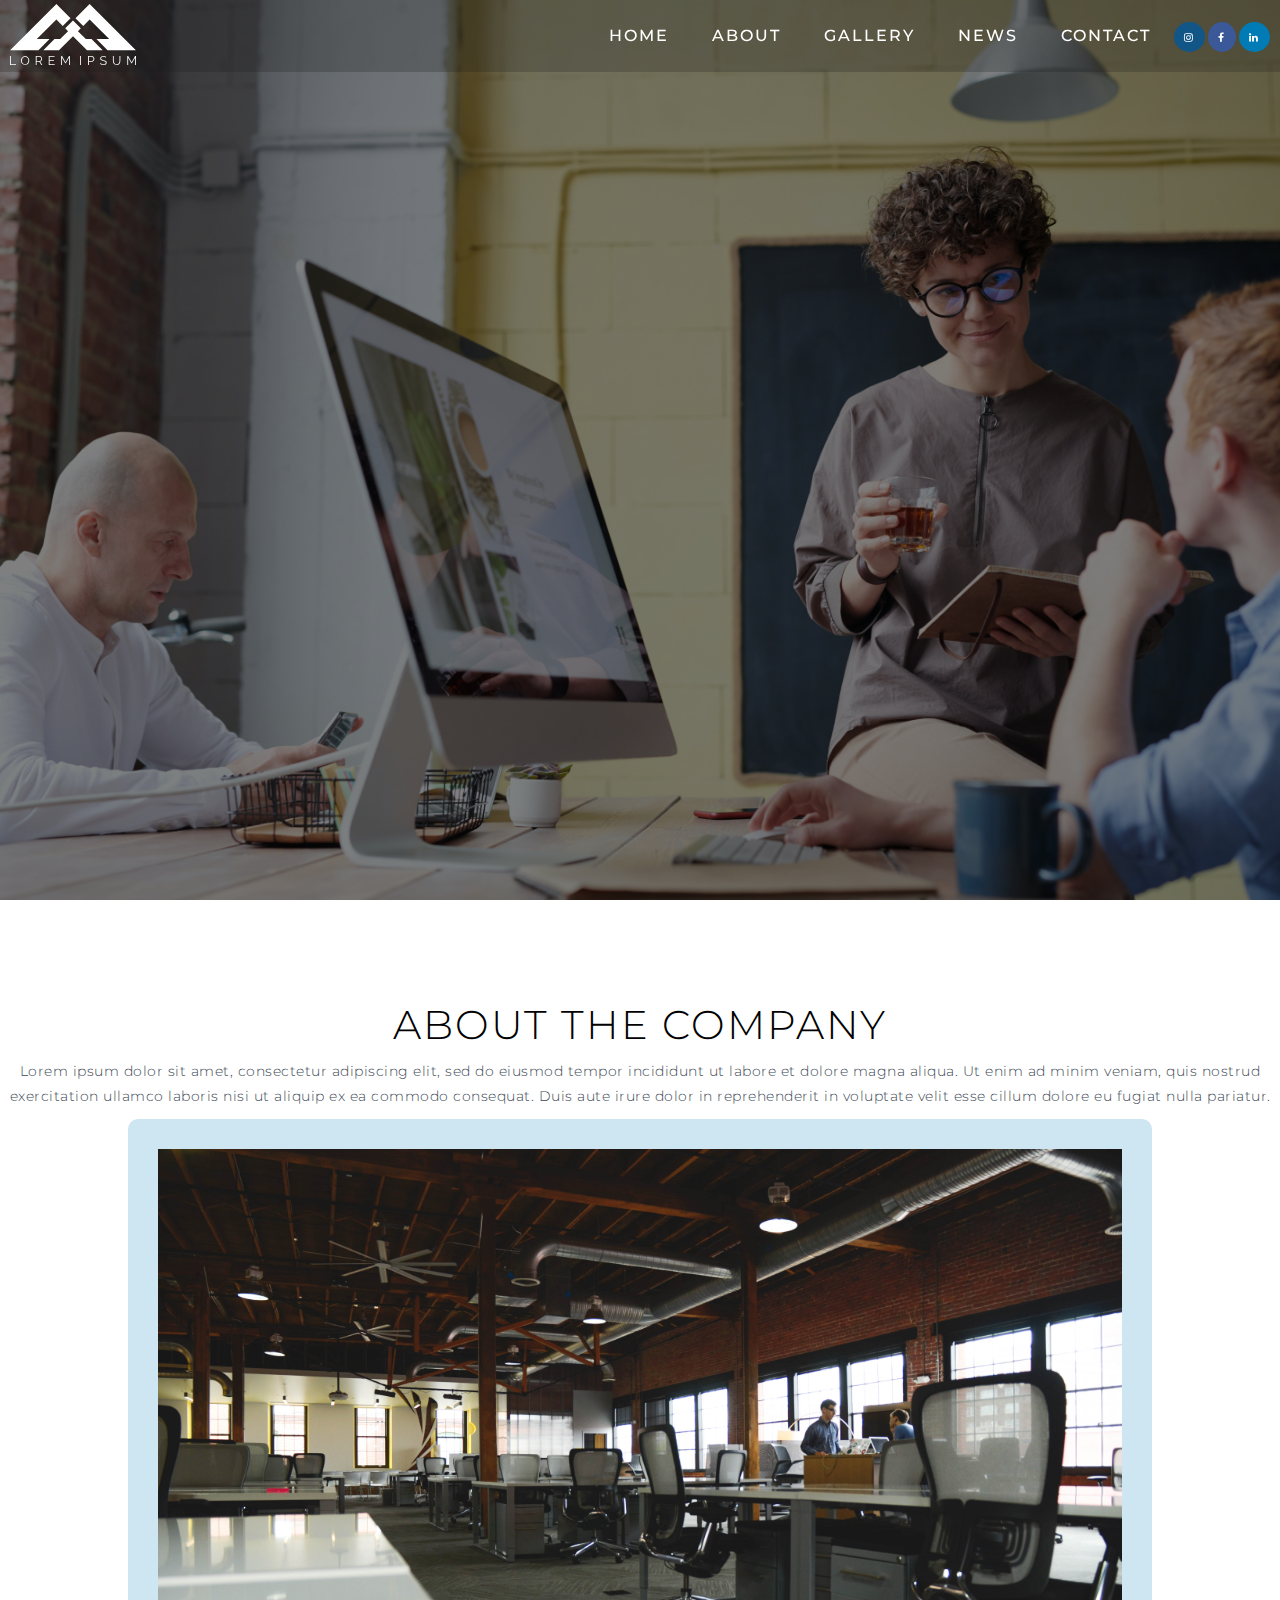
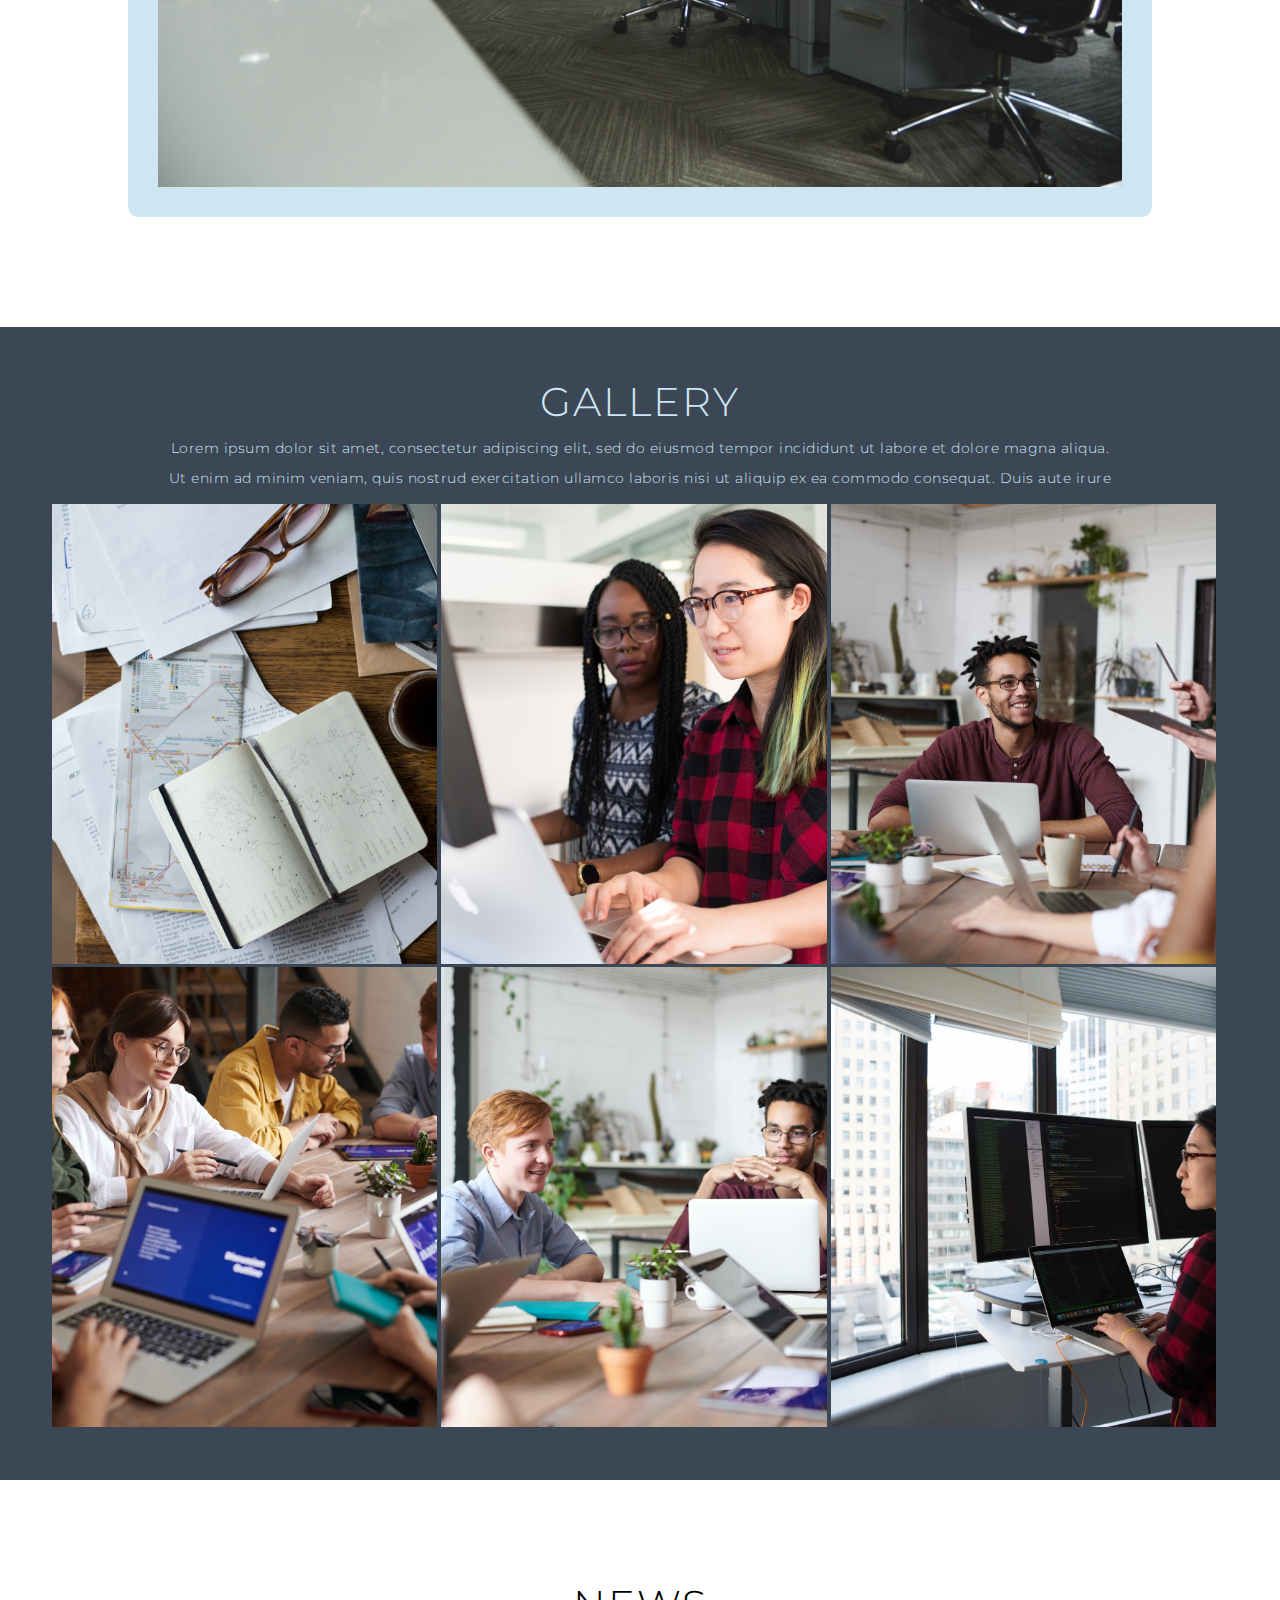
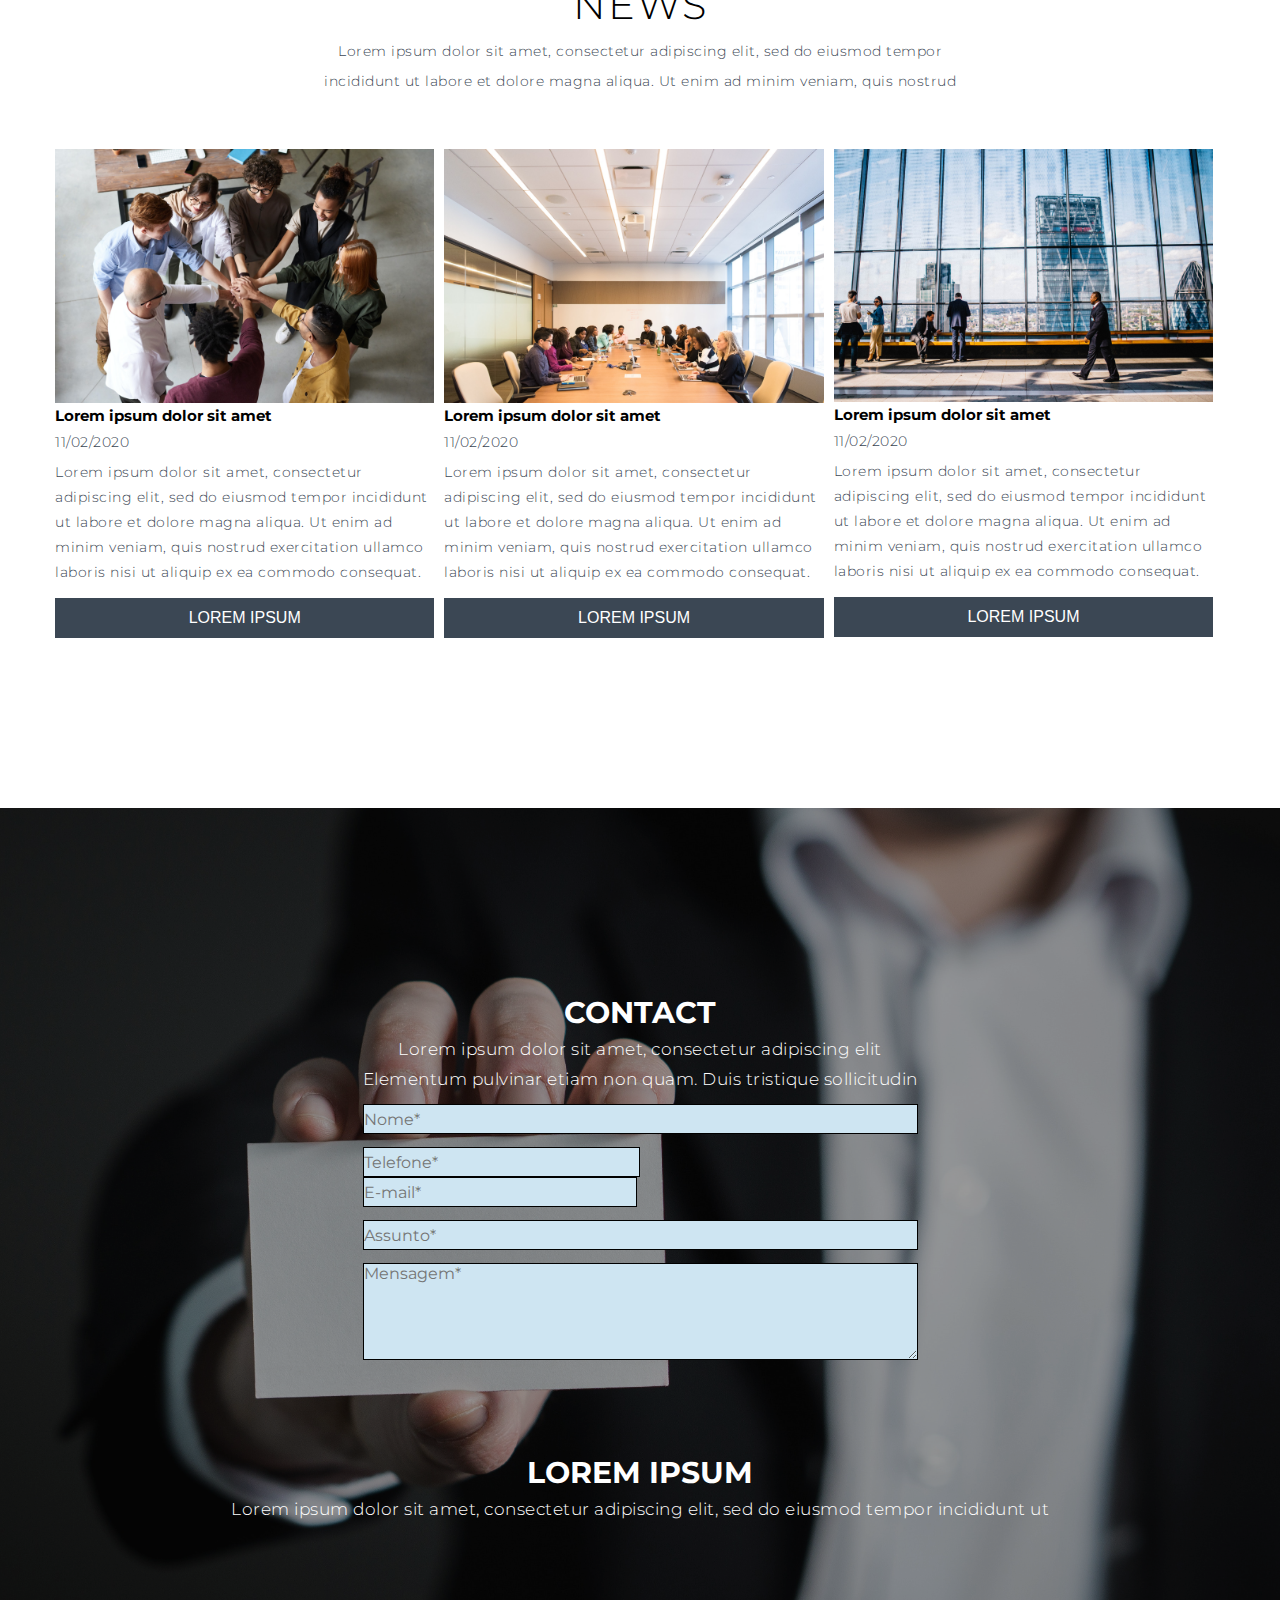
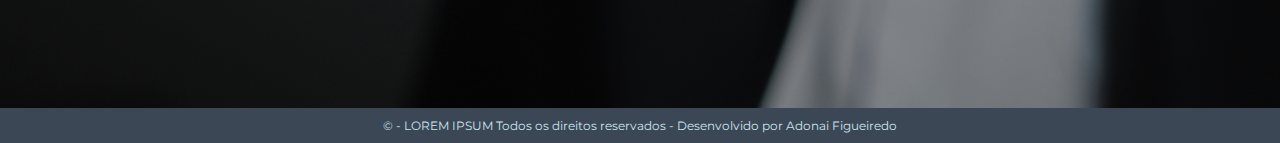
<file: one-page/index.html>
<!DOCTYPE html>
<html lang="pt-BR">
<head>
    <meta charset="UTF-8">
    <meta name="viewport" content="width=device-width, initial-scale=1.0">
    <link rel="stylesheet" href="https://cdnjs.cloudflare.com/ajax/libs/font-awesome/4.7.0/css/font-awesome.min.css">
    <title>ONE PAGE</title>
    <link rel="stylesheet" href="style.css">
</head>
<body>

  <section id="header">
    <div class="header container">
      <div class="nav-bar">
        <div class="brand">
          <a href="#"><img src="img/logo.svg" alt="logo"></a>
        </div>
        <div class="nav-list">
          <div class="hamburguer">
            <div class="bar"></div>
          </div>
          <ul>
            <li><a href="#banner" data-after="HOME">HOME</a></li>
            <li><a href="#about" data-after="SOBRE">ABOUT</a></li>
            <li><a href="#gallery" data-after="GALERIA">GALLERY</a></li>
            <li><a href="#news" data-after="NOTÍCIAS">NEWS</a></li>
            <li><a href="#contact" data-after="CONTATO">CONTACT</a></li>
            <li><a href="https://instagram.com" target="_blank" class="fa fa-instagram"></a></li>
            <li><a href="https://facebook.com" target="_blank" class="fa fa-facebook"></a></li>
            <li><a href="https://linkedin.com" target="_blank" class="fa fa-linkedin"></a></li>
          </ul>
        </div>
      </div>
    </div>
  </section>

  <section id=banner>
      <div class="banner container">
          <div>
              <h1>Lorem ipsum <span></span></h1>
              <h2>dolor sit amet, <span></span></h2>
              <h2>consectetur adipiscing elit<span></span></h2>
          </div>
      </div>
  </section>

  <section id="about">
      <div class="about container">
          <div class="about-top">
              <h1 class="about-title">ABOUT THE COMPANY</h1>
              <P>Lorem ipsum dolor sit amet, consectetur adipiscing elit, sed do eiusmod tempor 
                  incididunt ut labore et dolore magna aliqua. Ut enim ad minim veniam, quis nostrud 
                  exercitation ullamco laboris nisi ut aliquip ex ea commodo consequat. Duis aute irure
                  dolor in reprehenderit in voluptate velit esse cillum dolore eu fugiat nulla pariatur.</P>
          </div>
          <div class="about-bottom">
              <div class="about-item">
                  <img src="img/about.jpg" alt="about">
              </div>
          </div>
      </div>
  </section>

  <section id="gallery">
    <h1 class="gallery-title">GALLERY</h1>
    <p>Lorem ipsum dolor sit amet, consectetur adipiscing elit, 
        sed do eiusmod tempor incididunt ut labore et dolore magna aliqua.</p>
    <p>Ut enim ad minim veniam, quis nostrud exercitation ullamco laboris 
        nisi ut aliquip ex ea commodo consequat. Duis aute irure </p><br>
    <div class="responsive">
        <div class="gallery">
          <a target="_blank" href="img/galeria1.jpg">
            <img src="img/galeria1.jpg" alt="galeria1">
          </a>
        </div>
      </div>
      <div class="responsive">
        <div class="gallery">
          <a target="_blank" href="img/galeria2.jpg">
            <img src="img/galeria2.jpg" alt="galeria2">
          </a>
        </div>
      </div>
      <div class="responsive">
        <div class="gallery">
          <a target="_blank" href="img/galeria3.jpg">
            <img src="img/galeria3.jpg" alt="galeria3">
          </a>
        </div>
      </div>
      <div class="responsive">
        <div class="gallery">
          <a target="_blank" href="img/galeria4.jpg">
            <img src="img/galeria4.jpg" alt="galeria4">
          </a>
        </div>
    </div>
      <div class="responsive">
        <div class="gallery">
          <a target="_blank" href="img/galeria5.jpg">
            <img src="img/galeria5.jpg" alt="galeria5">
          </a>
        </div>
      </div>
      <div class="responsive">
        <div class="gallery">
          <a target="_blank" href="img/galeria6.jpg">
            <img src="img/galeria6.jpg" alt="galeria6">
          </a>
        </div>
      </div>
    <div class="clearfix"></div>
  </section>

  <section id="news">
    <div class="news container">
      <div class="news-top">
        <h1 class="news-title">NEWS</h1>
        <p>Lorem ipsum dolor sit amet, consectetur adipiscing elit, sed do eiusmod tempor</p>
        <p>incididunt ut labore et dolore magna aliqua. Ut enim ad minim veniam, quis nostrud</p>
      </div>
      <div class="news-bottom">
        <div class="about-item">
          <div class="img">
              <img src="img/news1.jpg"/>
              <h2>Lorem ipsum dolor sit amet</h2>
              <p>11/02/2020</p>
              <p>Lorem ipsum dolor sit amet, consectetur adipiscing elit, sed do eiusmod tempor 
                incididunt ut labore et dolore magna aliqua. Ut enim ad minim veniam, quis nostrud 
                exercitation ullamco laboris nisi ut aliquip ex ea commodo consequat.</p><br>
              <button class="btnnews">LOREM IPSUM</button>
          </div>
          <div class="img">
            <img src="img/news2.jpg"/>
            <h2>Lorem ipsum dolor sit amet</h2>
            <p>11/02/2020</p>
            <p>Lorem ipsum dolor sit amet, consectetur adipiscing elit, sed do eiusmod tempor 
              incididunt ut labore et dolore magna aliqua. Ut enim ad minim veniam, quis nostrud 
              exercitation ullamco laboris nisi ut aliquip ex ea commodo consequat.</p><br>
            <button class="btnnews">LOREM IPSUM</button>
          </div>
          <div class="img">
            <img src="img/news3.jpg"/>
            <h2>Lorem ipsum dolor sit amet</h2>
            <p>11/02/2020</p>
            <p>Lorem ipsum dolor sit amet, consectetur adipiscing elit, sed do eiusmod tempor 
              incididunt ut labore et dolore magna aliqua. Ut enim ad minim veniam, quis nostrud 
              exercitation ullamco laboris nisi ut aliquip ex ea commodo consequat.</p><br>
              <button class="btnnews">LOREM IPSUM</button>
          </div>
      </div>
    </div>
  </section>

  <section id="contact">
    <div class="contact container">
      <div>
        <h1>CONTACT</h1>
        <p>Lorem ipsum dolor sit amet, consectetur adipiscing elit</p>
        <p>Elementum pulvinar etiam non quam. Duis tristique sollicitudin</p><br>

        <div id="area">
            <form id="form" autocomplete="off">
              <input type="text" name="nome" id="nome" placeholder="Nome*" required><br> <br>
              <input type="text" name="telefone" id="telefone" placeholder="Telefone*" required> 
              <input type="text" name="email" id="email" placeholder="E-mail*" required><br> <br>
              <input type="text" name="assunto" id="assunto" placeholder="Assunto*" required><br> <br>
              <textarea name="mensagem" id="mensagem" cols="30" rows="5" placeholder="Mensagem*"></textarea>
            </form>
        </div>
      </div>
      <div class="data">
        <h1>LOREM IPSUM</h1>
        <P>
          Lorem ipsum dolor sit amet, consectetur adipiscing elit, sed do eiusmod tempor incididunt ut 
        </P>

      </div>
    </div>
  </section>
  
  <section id="footer">
    <div class="footer container">
      <div>
        <span>&copy; - LOREM IPSUM Todos os direitos reservados - Desenvolvido por Adonai Figueiredo</span>
      </div>
    </div>
  </section>
  <script src="script.js"></script>
</body>
</html>
</file>
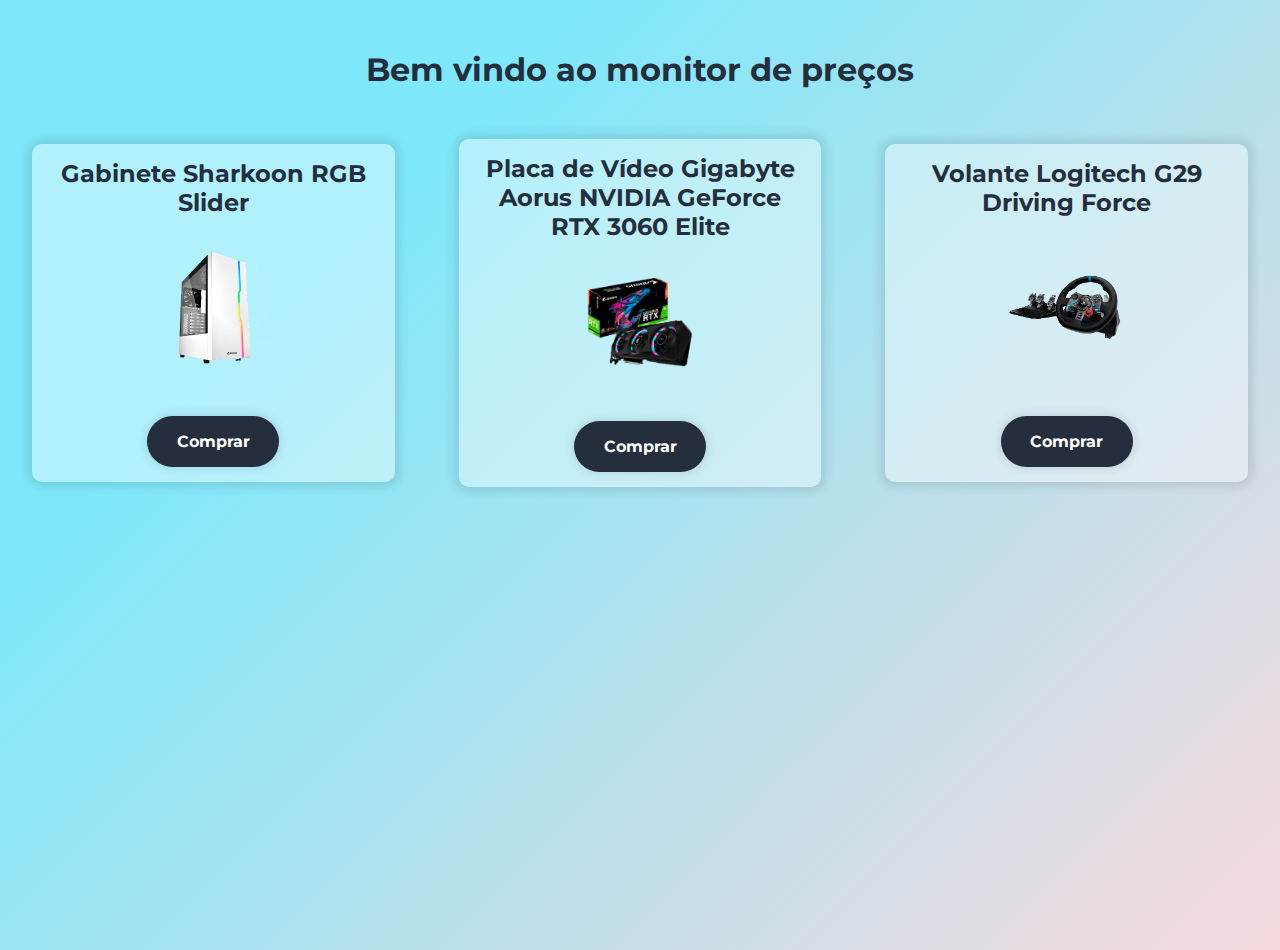
<file: price-bot/index.html>
<!DOCTYPE html>
<html lang="pt-BR">
<head>
    <meta charset="UTF-8">
    <meta http-equiv="X-UA-Compatible" content="IE=edge">
    <meta name="viewport" content="width=device-width, initial-scale=1.0">
    <link rel="stylesheet" href="style.css">
    <link rel="shortcut icon" href="./images/favicon.png">
    <script
        src="https://code.jquery.com/jquery-3.6.0.js"
        integrity="sha256-H+K7U5CnXl1h5ywQfKtSj8PCmoN9aaq30gDh27Xc0jk="
        crossorigin="anonymous">
    </script>
    <script src="../price-bot/script.js"></script>
    <title>Monitor de preços</title>
    
</head>
<body>
    <div>
        <!-- <img class="logo" src="./images/favicon.png" alt=""> -->
            
        <h1>Bem vindo ao monitor de preços</h1>
    </div>
    

    <section class="prd-container">
        <div class="prd-card gab-card">
            <h2>Gabinete Sharkoon RGB Slider</h2>
            <img src="./images/gabinete.png" alt="" class="prd-img">
            <ul class="gab">
                
            </ul>

            <a class="goto" target="_blank" href="https://www.kabum.com.br/produto/134770/">Comprar</a>

        </div>
        <div class="prd-card plc-card">
            <h2>Placa de Vídeo Gigabyte Aorus NVIDIA GeForce RTX 3060 Elite</h2>
            <img src="./images/placa.png" alt="" class="prd-img">
            <ul class="plc">
               
            </ul>

            <a class="goto" target="_blank" href="https://www.kabum.com.br/produto/167208/">Comprar</a>

        </div>
        <div class="prd-card vol-card">
            <h2>Volante Logitech G29 Driving Force</h2>
            <img src="./images/volante.png" alt="" class="prd-img">
            <ul class="vol">
                
            </ul>

            <a class="goto" target="_blank" href="https://www.kabum.com.br/produto/69305/">Comprar</a>

        </div>
    </section>

</body>


</html>
</file>
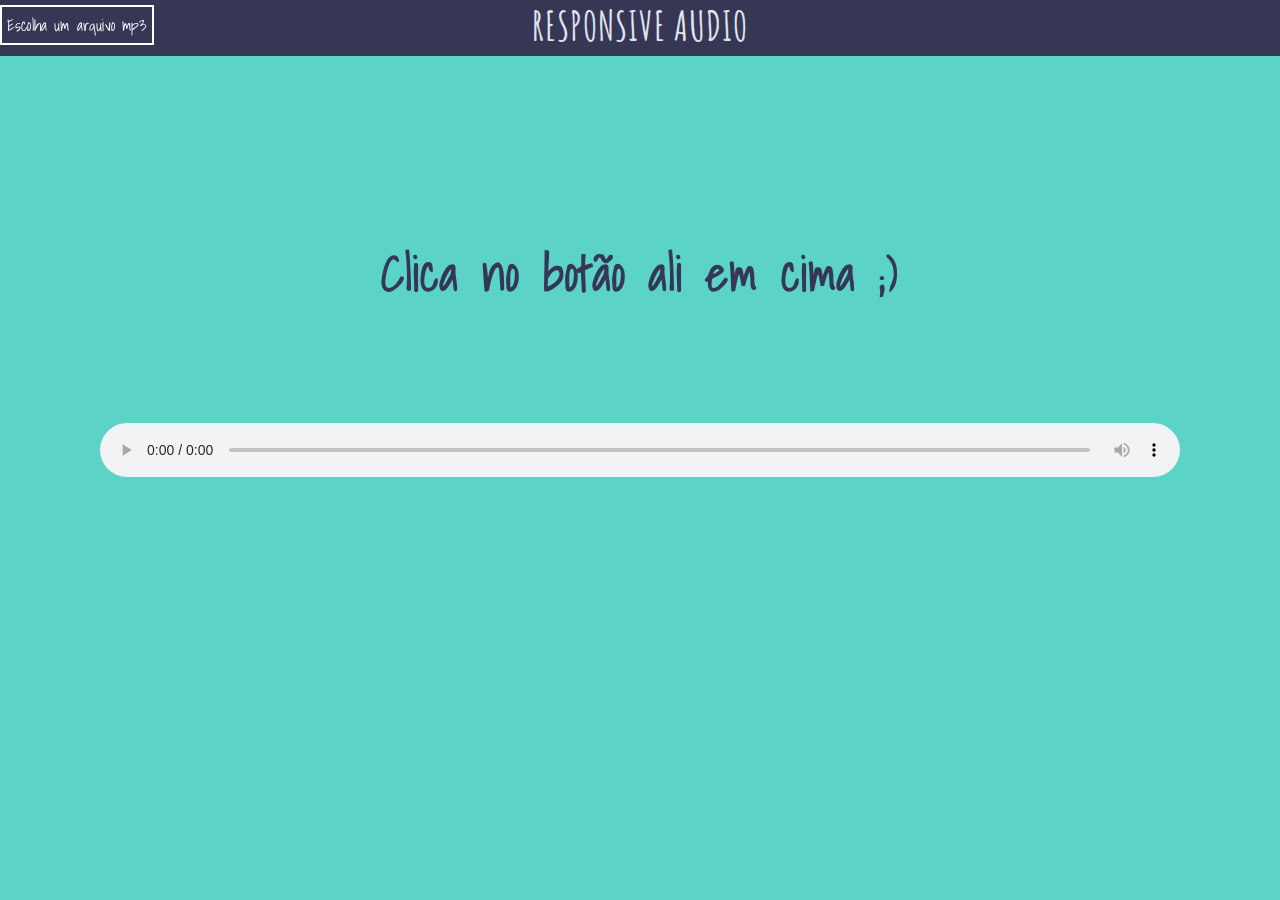
<file: responsive-audio/index.html>
<!DOCTYPE html>
<html>
<head>
	<meta charset="UTF-8" name="viewport" content="width=device-width, initial-scale=1">
	<title>Party</title>
	<link rel="stylesheet" href="style.css">
	<script src="script.js"></script>
</head>
<body>
	<div class="container" style= "background-color: #353755">
		<h1>RESPONSIVE AUDIO</h1>
	</div>
	
		<div class="wrapper" id="wrapper">
			<label onclick="mostrarGifs()" class="thefile" for="thefile">
				Escolha um arquivo mp3
			</label>
		</div>

		<input type="file" id="thefile" accept="audio/*"/>
		
		<canvas id="canvas"></canvas>
		
		<p class="text1">
			AND NOW...<br>
			LET'S PARTY!!!
		</p>
		<p class="text2">
			Clica no botão ali em cima ;)
		</p>	
		
		<audio id="audio"  controls></audio>
		
		<div style="display:none" id="hideGif">
			<ul class="strand">
				<li></li>
				<li></li>
				<li></li>
				<li></li>
				<li></li>
				<li></li>
				<li></li>
				<li></li>
				<li></li>
				<li></li>
				<li></li>
				<li></li>
				<li></li>
				<li></li>
				<li></li>
				<li></li>
				<li></li>
				<li></li>
				<li></li>
				<li></li>
				<li></li>
				<li></li>
				<li></li>
				<li></li>
				<li></li>
				<li></li>
				<li></li>
				<li></li>
				<li></li>
				<li></li>
				<li></li>
				<li></li>
				<li></li>
				<li></li>
				<li></li>
				<li></li>
				<li></li>
				<li></li>
				<li></li>
				<li></li>
				<li></li>
				<li></li>
			</ul>
			<img class="gif1" src="gifs/dancing1.gif"/>
			<img class="gif2" src="gifs/dancing2.gif"/>
			<img class="gif3" src="gifs/dancing3.gif"/>			
			<img class="gif4" src="gifs/dancing4.gif"/>
		</div>
		
	
</body>
</html>
</file>
<file: one-page/style.css>
@import url('https://fonts.googleapis.com/css2?family=Montserrat:wght@300;400;700&display=swap');
*{
    margin: 0;
    padding: 0;
    box-sizing: border-box;
}
html{
    font-size: 10px;
    font-family: 'Montserrat', sans-serif;
    scroll-behavior: smooth;
}
.container{
    min-height: 100vh;
    width: 100%;
    display: flex;
    align-items: center;
    justify-content: center;
}
img{
    height: 100%;
    width: 100%;
    object-fit: cover;
}
p{
    color: #3b4754;
    font-size: 1.4rem;
    margin-top: 5px;
    line-height: 2.5rem;
    font-weight: 300;
    letter-spacing: .05rem;
    text-align: center;
}
.fa{
    padding: 10px 10px !important;
    font-size: 10px !important;
    text-align: center;
    text-decoration: none;
    border-radius: 50%;
}
.fa-facebook{
    background: #3B5998;
    color: white;
}
.fa-instagram{
    background: #125688;
    color: white;
}
.fa-linkedin{
    background: #007bb5;
    color: white;
}
#header{
    position: fixed;
    z-index: 1000;
    left: 0;
    top: 0;
    width: 100vw;
    height: auto;
}
#header .header{
    min-height: 8vh;
    background-color: rgba(31, 30, 30, 0.24);
    transition: .3s ease background-color;
}
.header .nav-bar{
    display: flex;
    align-items: center;
    justify-content: space-between;
    width: 100%;
    height: 100%;
    max-width: 1300px;
    padding: 0 10px;
}
.brand{
    width: 10%;
}
#header .nav-list ul{
    list-style: none;
    position: absolute;
    background-color: rgb(31,30,30);
    width: 100vw;
    height: 100vh;
    top: 0;
    left: 100%;
    display: flex;
    flex-direction: column;
    justify-content: center;
    align-items: center;
    z-index: 1;
    overflow-x: hidden;
    transition: .5s ease left;
}
#header .nav-list ul.active{
    left: 0%;
}
#header .nav-list ul a{
    font-size: 2.5rem;
    font-weight: 500;
    letter-spacing: .2rem;
    text-decoration: none;
    color: white;
    text-transform: uppercase;
    padding: 20px;
    display: block;
}
#header .nav-list ul a::after{
    content: attr(data-after);
    position: absolute;
    top: 50%;
    left: 50%;
    transform: translate(-50%, -50%) scale(0);
    color: rgba(240, 248, 255, 0.021);
    font-size: 10rem;
    letter-spacing: 50px;
    transition: .3s ease letter-spacing;
}
#header .nav-list ul li:hover a::after{
    transform: translate(-50%, -50%) scale(1);
    letter-spacing: initial;
}
#header .nav-list ul li:hover a{
    color: #cee5f2;
}
#header .hamburguer{
    height: 60px;
    width: 60px;
    display: inline-block;
    border: 3px solid white;
    border-radius: 50px;
    position: relative;
    display: flex;
    align-items: center;
    justify-content: center;
    z-index: 100;
    cursor: pointer;
    transform: scale(.8);
    margin-right: 20px;
}
#header .hamburguer:after{
    position: absolute;
    content: '';
    height: 100%;
    width: 100%;
    border-radius: 50%;
    border: 3px solid white;
    animation: hamburguer_pulse 1s ease infinite;
}
#header .hamburguer .bar{
    height: 2px;
    width: 30px;
    position: relative;
    background-color: white;
    z-index: -1;
}
#header .hamburguer .bar::after,
#header .hamburguer .bar::before{
    content: '';
    position: absolute;
    height: 100%;
    width: 100%;
    left: 0;
    background-color: white;
    transition: .3s ease;
    transition-property: top, bottom;
}
#header .hamburguer .bar::after{
    top: 8px;
}
#header .hamburguer .bar::before{
    bottom: 8px;
}
#header .hamburguer.active .bar::before{
    bottom: 0;
}
#header .hamburguer.active .bar::after{
    top: 0;
}
#banner{
    background-image: url(./img/banner.jpg);
    background-size: cover;
    background-position: top center;
    position: relative;
    z-index: 1;
}
#banner::after{
    content: '';
    position: absolute;
    left: 0;
    top: 0;
    height: 100%;
    width: 100%;
    background-color: black;
    opacity: .5;
    z-index: -1;
}

#banner .banner{
    max-width: 1200px;
    margin: 0 auto;
    padding: 0 50px;
    justify-content: flex-start;
}

#banner h1{
    display: block;
    width: fit-content;
    font-size: 3em;
    position: relative;
    color: transparent;
    animation: text_reveal .5s ease forwards;
    animation-delay: 1s;
}
#banner h2{
    font-weight: lighter;
    display: block;
    width: fit-content;
    font-size: 2.5em;
    position: relative;
    color: transparent;
    animation: text_reveal .5s ease forwards;
    animation-delay: 1s;
}
#banner h1 span{
    position: absolute;
    top: 0;
    left: 0;
    height: 100%;
    width: 0;
    background-color: #779cab;
    animation: text_reveal_box 1s ease;
    animation-delay: .3s;
}
#banner h2 span{
    position: absolute;
    top: 0;
    left: 0;
    height: 100%;
    width: 0;
    background-color: #779cab;
    animation: text_reveal_box 1s ease;
    animation-delay: .3s;
}
#banner h1:nth-child(1){
    animation-delay: 1s;
}
#banner h2:nth-child(2){
    animation-delay: 2s;
}
#banner h2:nth-child(3){
    animation-delay: 3s;
}
#banner h1:nth-child(1) span{
    animation-delay: .5s;
}
#banner h2:nth-child(2) span{
    animation-delay: 1.5s;
}
#banner h2:nth-child(3) span{
    animation-delay: 2.5s;
}
#about .about{
    flex-direction: column;
    text-align: center;
    max-width: 1500px;
    margin: 0 auto;
    padding: 100px 0;
}
#about .about-title{
    font-size: 4rem;
    font-weight: 300;
    color: black;
    margin-bottom: 10px;
    letter-spacing: .2rem;
    text-align: center;
}
#about .about-bottom{
    display: flex;
    align-items: center;
    justify-content: center;
    flex-wrap: wrap;
}
#about .about-item{
    flex-basis: 80%;
    display: flex;
    align-items: flex-start;
    justify-content: center;
    flex-direction: column;
    padding: 30px;
    border-radius: 10px;
    background-color: #cee5f2;
    margin: 10px 5%;
    position: relative;
}
#about .about-item h2{
    font-size: 2rem;
    color: #3b4754;
    margin-bottom: 10px;
}
#about .about-item p{
    text-align: left;
}
#gallery{
    background-color: #3b4754;
    padding: 50px;
}
#gallery .gallery-title{
    font-size: 4rem;
    font-weight: 300;
    color: #cee5f2;
    margin-bottom: 10px;
    letter-spacing: .2rem;
    text-align: center;
}
#gallery p{
    color: #cee5f2;
}
div.gallery img {
    width: 100%;
    height: 460px;
}  
.responsive {
    padding: 0 2px;
    float: left;
    width: 33%;
}
  
@media only screen and (max-width: 700px) {
    .responsive {
      width: 49.99999%;
      margin: 6px 0;
    }
}
  
@media only screen and (max-width: 500px) {
    .responsive {
      width: 100%;
    }
}
  
.clearfix:after {
    content: "";
    display: table;
    clear: both;
}
.news{
    padding-top: 0;
    padding-bottom: 0;
    background-color: white;
}
#news .news{
    flex-direction: column;
    text-align: center;
    max-width: 1500px;
    margin: 0 auto;
    padding: 100px 0;
}
#news .news-title{
    font-size: 4rem;
    font-weight: 300;
    color: black;
    margin-bottom: 10px;
    letter-spacing: .2rem;
    text-align: center;
}
.news-bottom{
    padding: 50px 50px;
}
#news .news-bottom .img{
    padding: 5px;
    float: left;
    width: 33%;
    height: auto;
    margin-bottom: 15px;
}
#news .news-bottom .about-item h2{
    text-align: left;
}
#news .news-bottom .about-item p{
    text-align: left;
}
.btnnews{
	border: none;
	color: white;
    width: 100%;
    height: 40px;
	text-align: center;
	text-decoration: none;
	display: inline-block;
	font-size: 16px;
	cursor: pointer;
	background-color: #3B4754;
}
#contact{
    background-image: url(./img/contact.jpg);
    background-size: cover;
    background-position: top center;
    position: relative;
    z-index: 1;
}
#contact::after{
    content: '';
    position: absolute;
    left: 0;
    top: 0;
    height: 100%;
    width: 100%;
    background-color: black;
    opacity: .4;
    z-index: -1;
}
#contact .contact{
    flex-direction: column;
    max-width: 1200px;
    margin: 0 auto;
}
#contact h1{
    display: block;
    font-size: 3em;
    position: relative;
    text-align: center;
    color: white;
}
#contact h2{
    font-weight: lighter;
    display: block;
    font-size: 2.5em;
    position: relative;
    text-align: center;
    color: white;
}
#contact p{
    color: white;
    text-align: left;
    font-size: 13pt;
    text-align: center;
}
#area{
    position: relative;
    width: 100%;
    height: 100px;
}
#area #form{
    position: flex;
    display: block;
}
#form #nome{
    font-family: 'Montserrat';
    background-color: #cee5f2;
    font-size: 12pt;
    position: relative;
    width: 100%;
    height: 30px;
    border: 1px solid black;
}
#form #telefone{
    font-family: 'Montserrat';
    background-color: #cee5f2;
    font-size: 12pt;
    position: relative;
    width: 50%;
    height: 30px;
    border: 1px solid black;
}
#form #email{
    font-family: 'Montserrat';
    background-color: #cee5f2;
    font-size: 12pt;
    position: relative;
    width: 49.5%;
    height: 30px;
    border: 1px solid black;
}
#form #assunto{
    font-family: 'Montserrat';
    background-color: #cee5f2;
    font-size: 12pt;
    position: relative;
    width: 100%;
    height: 30px;
    border: 1px solid black;
}
#form #mensagem{
    font-family: 'Montserrat';
    background-color: #cee5f2;
    font-size: 12pt;
    position: relative;
    width: 100%;
    border: 1px solid black;
}
.data{
    padding-top: 250px;
}
#contact .contact-items{
    padding: 25px;
    width: 100%;
}
#contact .contact-item h2{
    font-weight: 530;
    font-size: 12pt;
    color: #3b4754;
}
#contact .contact-item{
    background-color: #cee5f2;
    width: 100%;
    padding: 20px;
    text-align: center;
    border-radius: 10px;
    margin: auto;
    justify-content: center;
    display: flex;
    align-items: center;
    box-shadow: 0px 0px 30px 0 #0000002c;
    transition: .3s ease box-shadow;
}
#contact .contact-item:hover{
    box-shadow: 0px 0px 5px 0 #0000002c;
}
#footer .footer{
    background-color: #3b4754;
    min-height: 20px;
    flex-direction: column;
    padding-top: 10px;
    padding-bottom: 10px;
}
#footer .footer{
    font-size: 9pt;
    color: #cee5f2;
}
@keyframes text_reveal_box{
    50%{
        width: 100%;
        left: 0
    }
    100%{
        width: 0;
        left: 100%;
    }
}
@keyframes text_reveal{
    100%{
        color: white;
    }
}
@keyframes hamburguer_pulse{
    0%{
        opacity: 1;
        transform: scale(1);
    }
    100%{
        opacity: 0;
        transform: scale(1.3);
    }
}
@media only screen and (min-width: 1200px){
    #header .hamburguer{
        display: none;
    }
    #header .nav-list ul{
        position: initial;
        display: block;
        height: auto;
        width: fit-content;
        background-color: transparent;
    }
    #header .nav-list ul li{
        display: inline-block;
    }
    #header .nav-list ul li a{
        font-size: 1.6rem;
    }
    #header .nav-list ul a:after{
        display: none;
    }
}
@media only screen and (max-width: 768px){
    #banner{
        background-position: right;
    }
    #about .about-bottom{
        margin-top: 10px;
        margin-bottom: -150px;
    }
    #about .about-bottom .about-item{
        flex-basis: 100%;
        padding: 10px;
    }
    #news .about-item{
        display: flex;
        flex-direction: column;
        align-items: center;
        justify-content: center;
    }
    #news .about-item .img{
        width: 100%;
    }
    #gallery .gallery img{
        height: 100%;
    }
    #contact h1, p{
        padding: 0 5px 0 5px;
    }
    #contact #form{
        padding: 15px;
    }
    #footer .footer{
        text-align: center;
    }
}
</file>
<file: price-bot/style.css>
@import url('https://fonts.googleapis.com/css2?family=Montserrat&display=swap');

*{
    margin: 0;
}

body{
    min-height: 100vh;
    background-color: #eec0c6;
    background-image: linear-gradient(315deg, #f7d9dd 0%, #7ee8fa 74%);  
    font-family: 'Montserrat', sans-serif;
    color: #242e3c;
}

.logo{
    max-width: 5%;
    align-items: left;
}

h1{
    margin-top: 50px;
    margin-bottom: 50px;
    text-align: center;
}

.indisponivel{
    color: rgb(255, 0, 0);
}

h2{
    text-align: center;
}

p{
    padding-top: 15px;
    color: #228394;
    font-weight: bold;
    text-align: center;
}

.prd-container{
    display: flex;
    align-items: center;
    justify-content: center; 
}

.prd-card{
    padding: 15px 15px 15px 15px;
    width: 500px;
    background-color: rgba(255, 255, 255, 0.397);
    margin: 0 2rem;
    display: flex;
    flex-direction: column;
    align-items: center;
    border-radius: 10px;
    box-shadow: 0 0 10px 5px rgba(0, 0, 0, 0.1);
}

.prd-img{
    width: 35%;
    margin-top: 2rem;
}

ul{
    margin: 25px;
    padding-left: 0;
}

ul li{
    list-style-type: none;
    padding: 7px;
    text-align: center;
}

.goto{
    background-color: #242e3c;
    font-family: inherit;
    font-size: 1rem;
    cursor: pointer;
    display: block;
    width: 30%;
    border: none;
    border-radius: 50px;
    padding: 1rem;
    color: white;
    font-weight: bold;
    text-decoration: none;
    text-align: center;
    box-shadow: 0 0 10px 2px rgba(0, 0, 0, 0.1);
}

.goto:hover{
    background-color: #eec0c6;
}

.goto:focus{
    outline: none;
}

@media only screen and (max-width: 1120px){
    h1{
        margin-top: 50px;
    }
    .prd-container{
        display: flex;
        align-items: center;
        justify-content: center; 
        flex-direction: column;
    }
    .prd-card{
        width: 500px;
        margin-bottom: 2rem;
    }
    ul li{
        font-size: 1.2rem;
    }
}

@media only screen and (max-width: 700px){
    .prd-container{
        display: flex;
        align-items: center;
        justify-content: center; 
        flex-direction: column;
    }
    .prd-card{
        width: 300px;
        margin-bottom: 2rem;
    }
    ul li{
        font-size: 1.2rem;
    }
}
</file>
<file: responsive-audio/style.css>
@import url('https://fonts.googleapis.com/css2?family=Amatic+SC&family=Shadows+Into+Light&display=swap');
body {
	background-color: #5BD3C7;
	animation-name: color;
	animation-duration: 3s;
	animation-iteration-count: infinite;
	text-align: center; overflow: hidden;
}
h1{
	letter-spacing: 1px;
	font-family: Amatic SC;
	color: #E0E4EE;
	text-align: center;
	font-size: 250%;
	margin: 0;
}
span{
	font-family: Amatic SC;
	color: #353755;
	text-align: center;
	font-size: 250%;
	font-weight: bold;
}
img{
	border-radius: 15px;
}
video{
	border-radius: 15px;
}
p{
	text-align: left;
	font-family: Amatic SC;
	color: #353755;
	font-size: 120%;
	margin-top: 60px;
	font-weight: bold;
}
.container{
	position: absolute;
	top: 0;
	max-width: 11170px;
	right: 0;
	left: 0;
	height: 56px;
	overflow: hidden;
}
	
@keyframes opac{
	from{opacity:0} 
	to{opacity:1}
}
@keyframes color {
	
  0% {
    background-color: #5BD3C7;
  }
  50% {
    background-color: #4285f4;
  }
  100 {
    background-color: #5BD3C7;
  }
}

.button{
	color: #353755!important;
    background-color: #E0E4EE!important;
	text-align: center;
    cursor: pointer;
    white-space: nowrap;
	border: none;
    display: inline-block;
    vertical-align: middle;
    overflow: hidden;
    text-decoration: none;
}
.mySlides {
	display:none;
}
.button-right{
	position: absolute;
    top: 50%;
    right: 0%;
    transform: translate(0%,-50%);
	padding: 8px 16px;
}
.button-left{
    position: absolute;
    top: 50%;
    left: 0%;
    transform: translate(0%,-50%);
    padding: 8px 16px;
}
.button-change{
	position: relative;
	top: 40px;
	margin:auto;
	padding: 15px 20px;
}
.wrapper .thefile {
  position: relative;
  float: left;
  padding: 5px;
  top:5px;
  font-family: Shadows Into Light;
  box-sizing: border-box;
  border: 2px solid #fff;
  letter-spacing: 0.01em;
  color: #fff;
  cursor: pointer;
  transition: opacity .4s;
  z-index: 2;

}
.wrapper .thefile:hover {
  opacity: .8;
}
.wrapper .thefile input {
  display: none;
}


#canvas {
  position: fixed;
  left: 0;
  top: 0;
  width: 100%;
  height: 100%;
}

audio {
	position:absolute;
	left:0; right:0;
	top:0; bottom:0;
	margin:auto;
	max-height:70%;
	overflow:auto;
	animation:opac 0.8s;
	width: calc(100% - 200px);
}
.gif1{
	position: fixed;
	left: 10px;
	padding: 50px;
	overflow:auto;
	max-height: 30%;
	transition: opacity .4s;
}
.gif2{
	position: fixed;
	left: 320px;
	padding: 50px;
	overflow:auto;
	max-height: 30%;
	transition: opacity .4s;
}
.gif3{
	position: fixed;
	right:300px;
	padding: 50px;
	overflow:auto;
	max-height: 30%;
	transition: opacity .4s;
}
.gif4{
	position: fixed;
	right:10px;
	padding: 50px;
	overflow:auto;
	max-height: 30%;
	transition: opacity .4s;
}
.gif5{
	position: fixed;
	left:590px;
	padding: 50px;
	overflow:auto;
	max-height: 30%;
	transition: opacity .4s;
}
.gif6{
	position: fixed;
	right:620px;
	padding: 50px;
	overflow:auto;
	max-height: 30%;
	transition: opacity .4s;
}
.text1{
	position:absolute;
	left:0; right:0;
	top:50px; bottom:0;
	overflow:auto;
	animation:opac 0.8s;
	vertical-align: middle;
	text-align: center;
	font-size: 300%;
	letter-spacing: 1px;
	font-family: Shadows Into Light;
	color: #5BD3C7;
	font-weight: bold;
}
.text2{
	position:absolute;
	left:0; right:0;
	top:175px; bottom:0;
	overflow:auto;
	animation:opac 0.8s;
	vertical-align: middle;
	text-align: center;
	font-size: 300%;
	letter-spacing: 1px;
	font-family: Shadows Into Light;
	color: #353755;
	font-weight: bold;
}
.invisible{
	display: none;
}

.strand{
	text-align: center;
	white-space: nowrap;
	overflow: hidden;
	position: fixed;
	z-index: 1;
	margin: 0 0 0 0;
	padding: 0;
	pointer-events: none;
	width: 100%;
}
.strand li{
	position: relative;
	-webkit-animation-fill-mode: both;
	animation-fill-mode: both;
	-webkit-animation-iteration-count: infinite;
	animation-interation-count: infinite;
	list-style: none;
	margin: 0;
	padding: 0;
	display: block;
	width: 12px;
	height: 28px;
	border-radius: 50%;
	margin: 20px;
	display: inline-block;
	background:#f02241;
	box-shadow: 0px 4.66667px 24px 3px #f02241;
	-webkit-animation-name: flash-1;
	animation-name: flash-1;
	-webkit-animation-duration: 2s;
	animation-duration: 2s;
}
.strand li:nth-child(2n+1){
	background: #42b261;
	box-shadow: 0px 4.66667px 24px 3px rgba(0, 255, 255, 0.5);
	-webkit-animation-name: flash-2;
	animation-name: flash-2;
	-webkit-animation-duration: 0.4s;
	animation-duration: 0.4s;
}
.strand li:nth-child(4n+2){
	background: #f9fbee;
	box-shadow: 0px 4.66667px 24px 3px #f9fbee;
	-webkit-animation-name: flash-3;
	animation-name: flash-3;
	-webkit-animation-duration: 1.1s;
	animation-duration: 1.1s;
}
.strand li:nth-child(odd){
	-webkit-animation-duration: 1.8s;
	animation-duration: 1.8s;
}
.strand li:nth-child(3n+1){
	-webkit-animation: 1.4s;
	animation-duration: 1.4s;
}
.strand li:before{
	content: "";
	position: absolute;
	background: #222;
	width: 10px;
	height: 9.33333px;
	border-radius: 3px;
	top: -4.66667px;
	left: 1px;
}
.strand li:after{
	content: "";
	top: -14px;
	left: 9px;
	position: absolute;
	width: 52px;
	height: 18.66667px;
	border-bottom: solid #222 2px;
	border-radius: 50%;
}
.strand li:last-child:after{
	content: none;
}
.strand li:first-child{
	margin-left: 40px;
}
@-webkit-keyframes flash-1{
	0%, 100%{
		background: #f02241;
		box-shadow: 0px 4.66667px 24px 3px #f02241;
	}
	50%{
		background: rgba(240, 34, 65, 0.4);
		box-shadow: 0px 4.66667px 24px 3px rgba(240, 35, 65, .02);
	}
}
@keyframes flash-1{
	0%,
  100% {
    background: #f02241;
    box-shadow: 0px 4.66667px 24px 3px #f02241;
  }
  50% {
    background: rgba(240, 34, 65, 0.4);
    box-shadow: 0px 4.66667px 24px 3px rgba(240, 35, 65, 0.2);
  }
}
@-webkit-keyframes flash-2{
	0,
	100%{
		background: #42b261;
		box-shadow: 0px 4.66667px 24px 3px #42b261;
	}
	50%{
		background: rgba(66, 178, 97, 0.4);
		box-shadow: 0px 4.6667px 24px 3px rgba(66, 178, 97, 0.2);
	}
}
@keyframes flash-2{
	0%,
  100% {
    background: #42b261;
    box-shadow: 0px 4.66667px 24px 3px #42b261;
  }
  50% {
    background: rgba(66, 178, 97, 0.4);
    box-shadow: 0px 4.66667px 24px 3px rgba(66, 178, 97, 0.2);
  }
}
@-webkit-keyframes flash-3{
	0%,
	100%{
		background: #f9fbee;
		box-shadow: 0px 4.6667px 24px 3px #f9fbee;
	}
	50%{
		background: rgba(249, 251, 238, .4);
		box-shadow: 0px 4.66667px 24px 3px rgba(249, 251, 238, .2);
	}
	@keyframes flash-3{
		0%,
  100% {
    background: #F9FBEE;
    box-shadow: 0px 4.66667px 24px 3px #F9FBEE;
  }
  50% {
    background: rgba(249, 251, 238, 0.4);
    box-shadow: 0px 4.66667px 24px 3px rgba(249, 251, 238, 0.2);
  }
	}
}

.thumb {
	width: 800px; height: 450px; margin: auto;
	perspective: 1000px;
}
.thumb a {
	display: block; width: 800px; height: 450px;
	background: 
		linear-gradient(rgba(0, 0, 0, 0.4), rgba(0, 0, 0, 0.4)), 
		url("images/beatles.jpg");
	background-size: 0, cover;
	transform-style: preserve-3d;
	transition: all 0.5s;
	border-radius: 15px;
	margin-bottom: 0;
	margin-left: 0;
	margin-right: 0;
	margin-top: 0;
}
.thumb:hover a {transform: rotateX(80deg); transform-origin: bottom;}
.thumb a:after {
	content: ''; position: absolute; left: 0; bottom: 0; 
	width: 100%; height: 36px;
	background: inherit; background-size: cover, cover;
	background-position: bottom;
	transform: rotateX(90deg); transform-origin: bottom;
	border-radius: 15px;
}
.thumb a span {
	color: white; text-transform: uppercase;
	position: absolute; top: 100%; left: 0; width: 100%;
	font-family: Amatic SC; text-align: center; font-size: 170%;
	transform: rotateX(-89.99deg); transform-origin: top;
	z-index: 1;
}
.thumb a:before {
	content: ''; position: absolute; top: 0; left: 0;
	width: 100%; height: 100%;
	background: rgba(0, 0, 0, 0.5); 
	box-shadow: 0 0 100px 50px rgba(0, 0, 0, 0.5);
	transition: all 0.5s; 
	opacity: 0.15;
	transform: rotateX(95deg) translateZ(-80px) scale(0.75);
	transform-origin: bottom;
}
.thumb:hover a:before {
	opacity: 1;
	box-shadow: 0 0 25px 25px rgba(0, 0, 0, 0.5);
	transform: rotateX(0) translateZ(-60px) scale(0.85);
}

figure.overlay{
	position:relative;
	margin-top: auto;
	margin-bottom: auto;
	margin-left: auto;
	margin-right: auto;
	min-width: 220px;
	max-width: 30%;
	max-height: 30%;
	width: 100%;
	text-align: center;
}

figure.overlay * {
	-webkit-transition: all 0.35s ease-in-out;
	transition: all .35s ease-in-out;
}

figure.overlay img{
	opacity: 0.3;
	max-width: 100%;
	position: relative;
}

figure.overlay figcaption{
	position: absolute;
	top: 160%;
	left: 30px;
	right: 30px;
	-webkit-transform: rotate(0deg) translateY(-50%) scale(1);
	transform: rotate(0deg) translateY(-50%) scale(1);
	-webkit-transform-origin: center 0;
	transform-origin: center 0;
}

figure.overlay figcaption h2{
	top: 50%;
	font-family: Amatic SC;
	color: #ffffff;
	text-transform: uyppercase;
	padding: 10px 0px;
	margin: 0;
	font-size: 250%;
}

figure.overlay figcaption h2 span{
	font-weight: 800;
}

figure.overlay figcaption:before, figure.overlay figcaption:after{
	background-color: rgba(255, 255, 255, 0.8);
	width: 100%;
	height: 2px;
	position: absolute;
	content: "";
	display: block;
	-webkit-transition: all 0.35s ease-in-out;
	transition: all 0.35s ease-in-out;
}

figure.overlay figcaption:before{
	left: 0;
	top: 0;
}

figure.overlay figcaption:after{
	bottom: 0;
	right: 0;
}

figure.overlay a{
	left: 0;
	right: 0;
	top: 0;
	bottom: 0;
	position: absolute;
}

figure.overlay:hover img, figure.overlay.hover img{
	opacity: 1;
}

figure.overlay:hover figcaption,
figure.overlay.hover figcaption{
	-webkit-transform: rotate(-45deg) translateY(-50%) scale(0.9);
	transform: rotate(-45deg) translateY(-50%) scale(0.9)
}

figure.overlay:hover figcaption:before,
figure.overlay.hover figcaption:before,
figure.overlay:hover figcaption:after,
figure.overlay.hover figcaption:after{
	width: 140%;
}

.accordian {
	width: 805px; height: 320px;
	overflow: hidden;
	background: #000000;
	border-radius: 15px;
	margin: 100px auto;
	box-shadow: 0 0 10px 1px rgba(0, 0, 0, 0.35);
	-webkit-box-shadow: 0 0 10px 1px rgba(0, 0, 0, 0.35);
	-moz-box-shadow: 0 0 10px 1px rgba(0, 0, 0, 0.35);
}

.accordian ul {
	width: 2000px;
}

.accordian li {
	position: relative;
	display: block;
	width: 160px;
	float: left;
	border-left: 1px solid #888;
	box-shadow: 0 0 25px 10px rgba(0, 0, 0, 0.5);
	-webkit-box-shadow: 0 0 25px 10px rgba(0, 0, 0, 0.5);
	-moz-box-shadow: 0 0 25px 10px rgba(0, 0, 0, 0.5);
	transition: all 0.5s;
	-webkit-transition: all 0.5s;
	-moz-transition: all 0.5s;
}

.accordian ul:hover li {width: 40px;}
.accordian ul li:hover {width: 640px;}


.accordian li img {
	display: block;
}

.image_title {
	background: rgba(0, 0, 0, 0.5);
	position: absolute;
	left: 0; bottom: 0;	
	width: 805px;	

}
.image_title a {
	display: block;
	color: #E0E4EE;
	text-decoration: none;
	font-family: Amatic SC;
	padding: 20px;
	font-size: 200%;
}

@keyframes filling{
	from{
		background-position: center 25%;
	}
	to{
		background-position: center 50%;
	}
}

* { margin: 0; padding: 0;}


#gallery {
    display: block;
	margin-top: 80px;
	margin-bottom: auto;
	margin-left: auto;
	margin-right: auto;
	width: 600px;
	height: 400px;
}

#gallery a {
	color: #353755;
	font-size: 300%;
	text-decoration: none;
	font-family: Amatic SC;
	display: block;
	-webkit-box-shadow: 0 2px 15px 1px rgba(0, 0, 0, 0.5);
	-moz-box-shadow: 0 2px 15px 1px rgba(0, 0, 0, 0.5);
	box-shadow: 0 2px 15px 1px rgba(0, 0, 0, 0.5);
	border-radius: 15px
}

#gallery a:nth-child(3n+2) {
	margin: 0 25px 25px 25px;
}

#gallery a img {
	display: block;
	-webkit-transition: all 0.5s;
}

#gallery a img:hover {
	-webkit-filter: none;
}

#gallery a img.brightness:hover {
	-webkit-filter: brightness(0);
}

.saturate {-webkit-filter: saturate(3);}
.grayscale {-webkit-filter: grayscale(100%);}
.contrast {-webkit-filter: contrast(160%);}
.brightness {-webkit-filter: brightness(0.25);}
.blur {-webkit-filter: blur(3px);}
.invert {-webkit-filter: invert(100%);}
.sepia {-webkit-filter: sepia(100%);}
.huerotate {-webkit-filter: hue-rotate(180deg);}
.opacity {-webkit-filter: opacity(50%);}

* {margin: 0; padding: 0;}

.grid {
	width: 600px; height: 300px; margin: 100px auto 50px auto;
	perspective: 500px;
}
.grid img {width: 60px; height: 60px; display: block; float: left; border-radius: 10px;}

.animate {
	font: Amatic SC;
	background: #353755; color: white;
	padding: 10px 20px; border-radius: 5px;
	cursor: pointer;
}
.animate:hover {background: #5BD3C7;}
</file>
